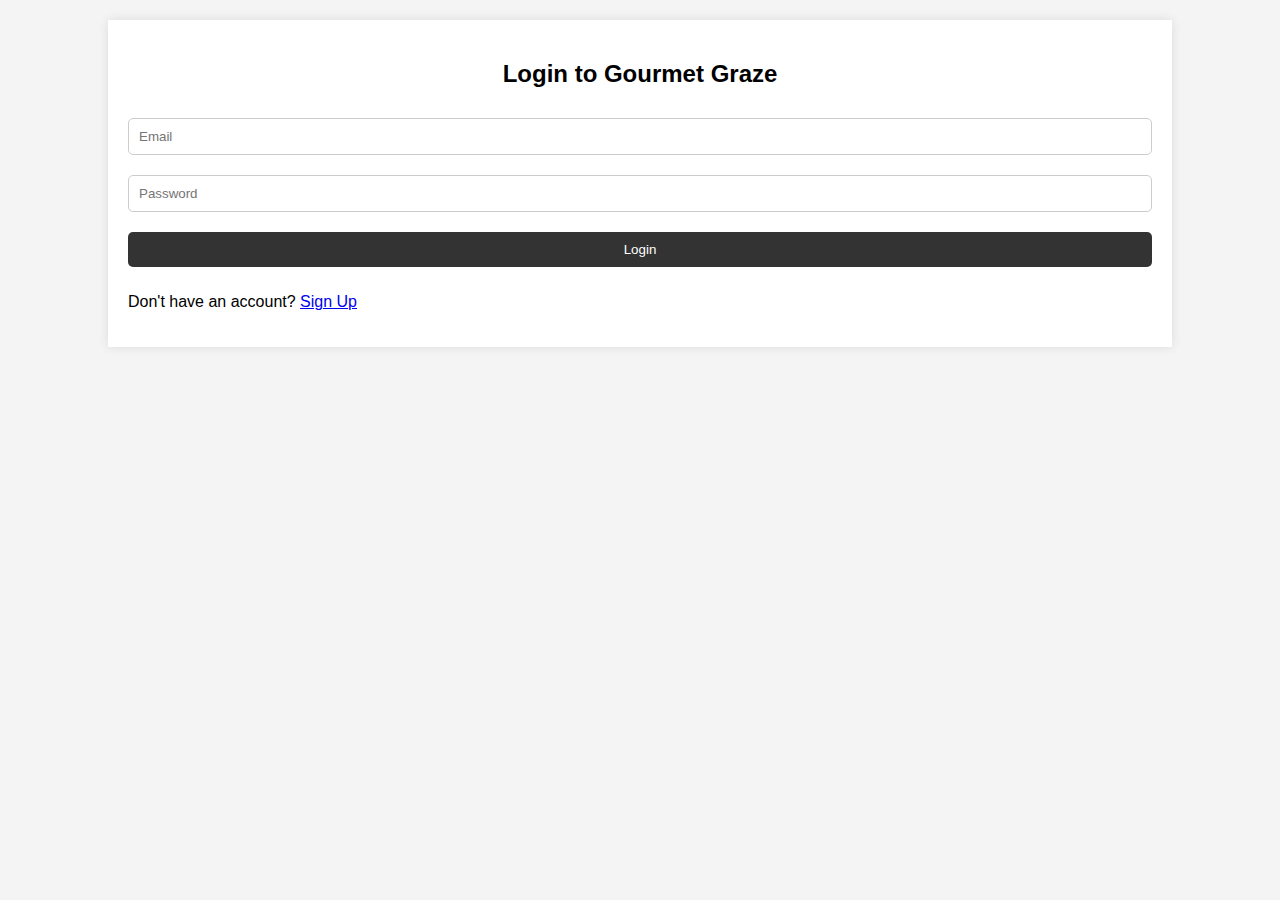
<file: index.html>
<link rel="stylesheet" href="style.css">
<script src="app.js"></script>

<!DOCTYPE html>
<html lang="en">
<head>
    <meta charset="UTF-8">
    <meta name="viewport" content="width=device-width, initial-scale=1.0">
    <title>Gourmet Graze | Login</title>
    <link rel="stylesheet" href="style.css">
</head>
<body>
    <div class="container">
        <h2>Login to Gourmet Graze</h2>
        <form action="home.html">
            <input type="email" placeholder="Email" required><br>
            <input type="password" placeholder="Password" required><br>
            <button type="submit">Login</button>
        </form>
        <p>Don't have an account? <a href="signup.html">Sign Up</a></p>
    </div>
</body>
</html>
</file>
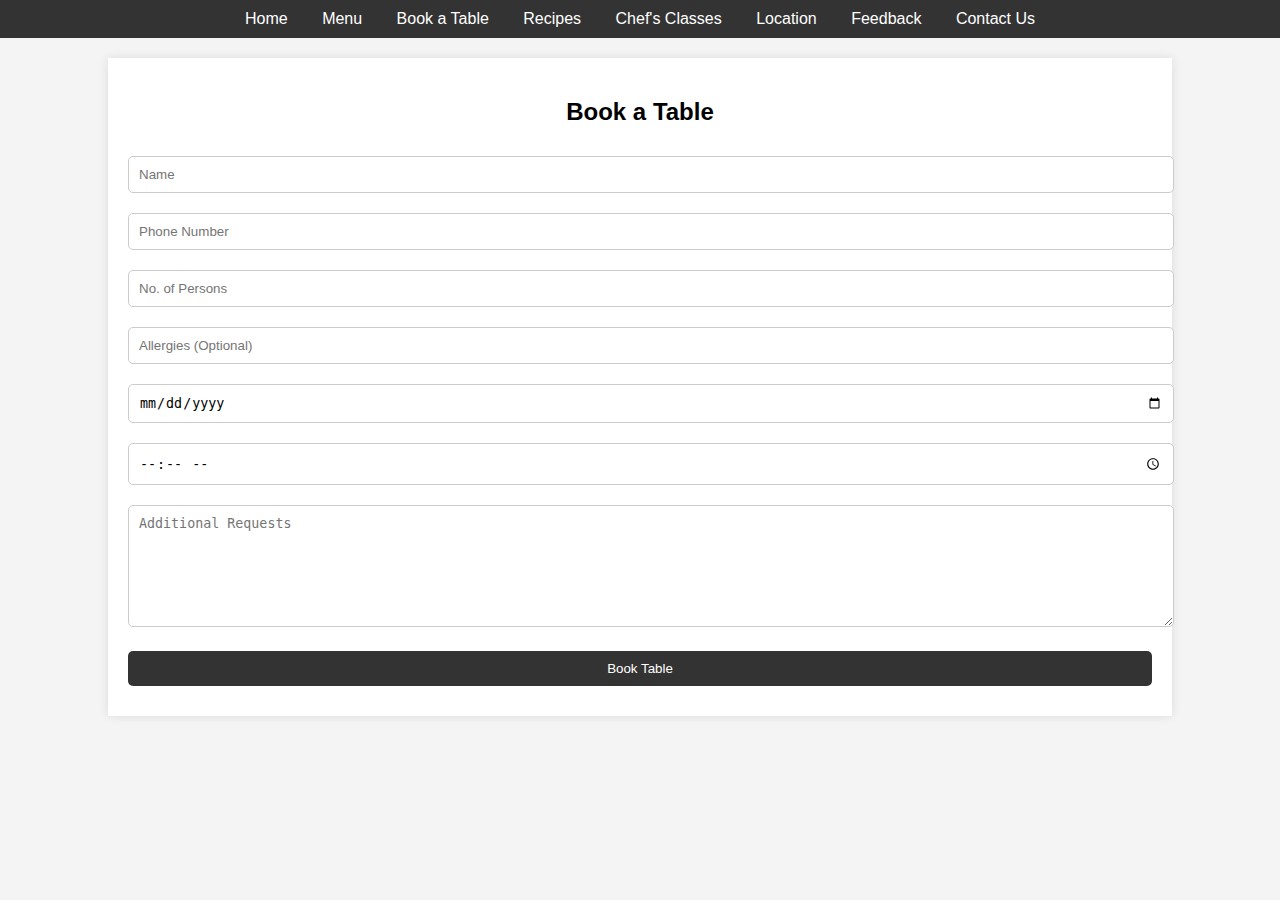
<file: book-table.html>
<!DOCTYPE html>
<html lang="en">
<head>
    <meta charset="UTF-8">
    <meta name="viewport" content="width=device-width, initial-scale=1.0">
    <title>Gourmet Graze | Book a Table</title>
    <link rel="stylesheet" href="style.css">
</head>
<body>
    <header>
        <nav>
            <a href="home.html">Home</a>
            <a href="menu.html">Menu</a>
            <a href="book-table.html">Book a Table</a>
            <a href="recipe.html">Recipes</a>
            <a href="chef-classes.html">Chef's Classes</a>
            <a href="location.html">Location</a>
            <a href="feedback.html">Feedback</a>
            <a href="contact.html">Contact Us</a>
        </nav>
    </header>

    <section class="book-table">
        <h2>Book a Table</h2>
        <form>
            <input type="text" placeholder="Name" required><br>
            <input type="tel" placeholder="Phone Number" required><br>
            <input type="number" placeholder="No. of Persons" required><br>
            <input type="text" placeholder="Allergies (Optional)"><br>
            <input type="date" required><br>
            <input type="time" required><br>
            <textarea placeholder="Additional Requests"></textarea><br>
            <button type="submit" onclick="alert('Table Booked!')">Book Table</button>
        </form>
    </section>
</body>
</html>
</file>
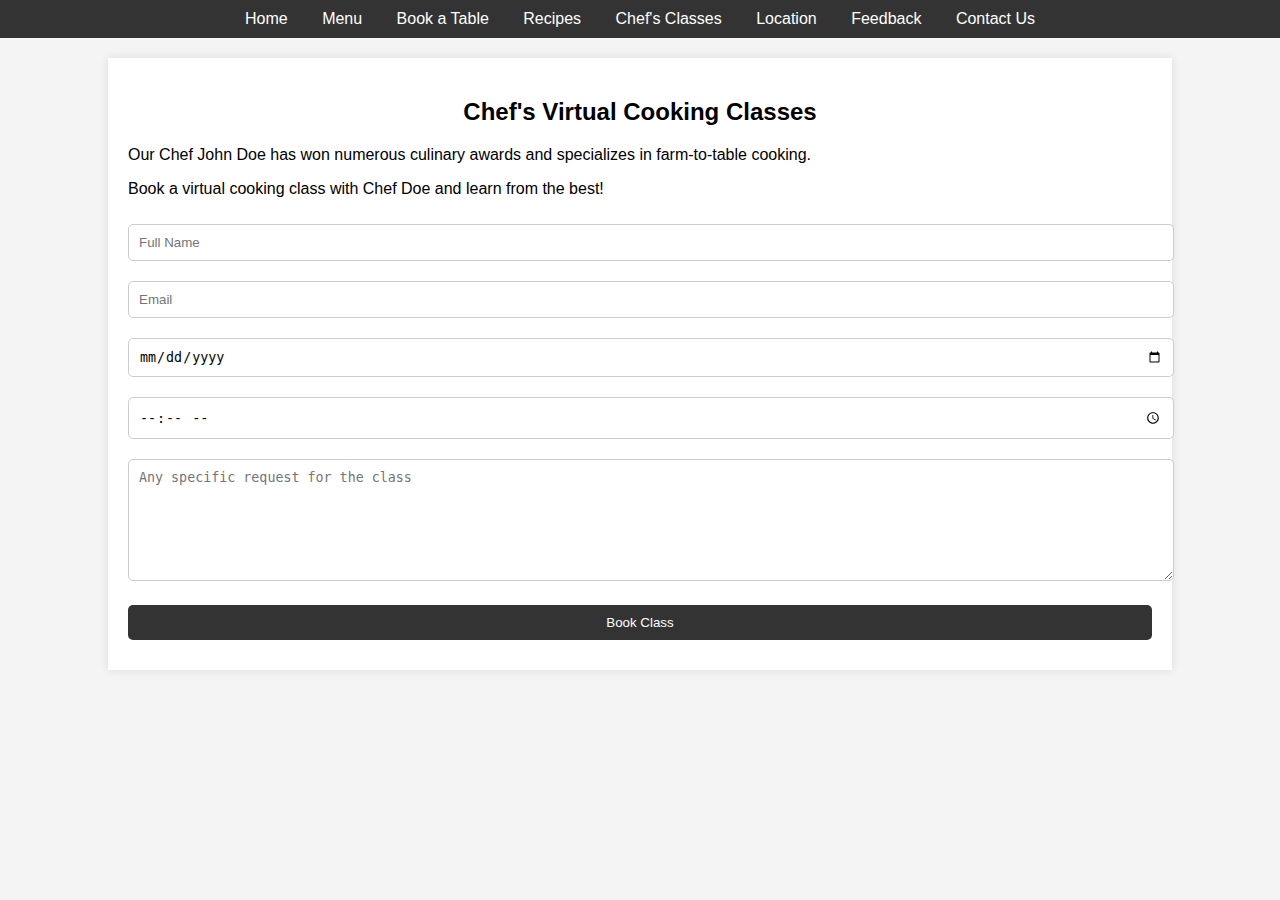
<file: chef-classes.html>
<!DOCTYPE html>
<html lang="en">
<head>
    <meta charset="UTF-8">
    <meta name="viewport" content="width=device-width, initial-scale=1.0">
    <title>Gourmet Graze | Chef's Classes</title>
    <link rel="stylesheet" href="style.css">
</head>
<body>
    <header>
        <nav>
            <a href="home.html">Home</a>
            <a href="menu.html">Menu</a>
            <a href="book-table.html">Book a Table</a>
            <a href="recipe.html">Recipes</a>
            <a href="chef-classes.html">Chef's Classes</a>
            <a href="location.html">Location</a>
            <a href="feedback.html">Feedback</a>
            <a href="contact.html">Contact Us</a>
        </nav>
    </header>

    <section class="chef-classes">
        <h2>Chef's Virtual Cooking Classes</h2>
        <p>Our Chef John Doe has won numerous culinary awards and specializes in farm-to-table cooking.</p>
        <p>Book a virtual cooking class with Chef Doe and learn from the best!</p>
        <form>
            <input type="text" placeholder="Full Name" required><br>
            <input type="email" placeholder="Email" required><br>
            <input type="date" required><br>
            <input type="time" required><br>
            <textarea placeholder="Any specific request for the class"></textarea><br>
            <button type="submit" onclick="alert('Class Booked!')">Book Class</button>
        </form>
    </section>
</body>
</html>
</file>
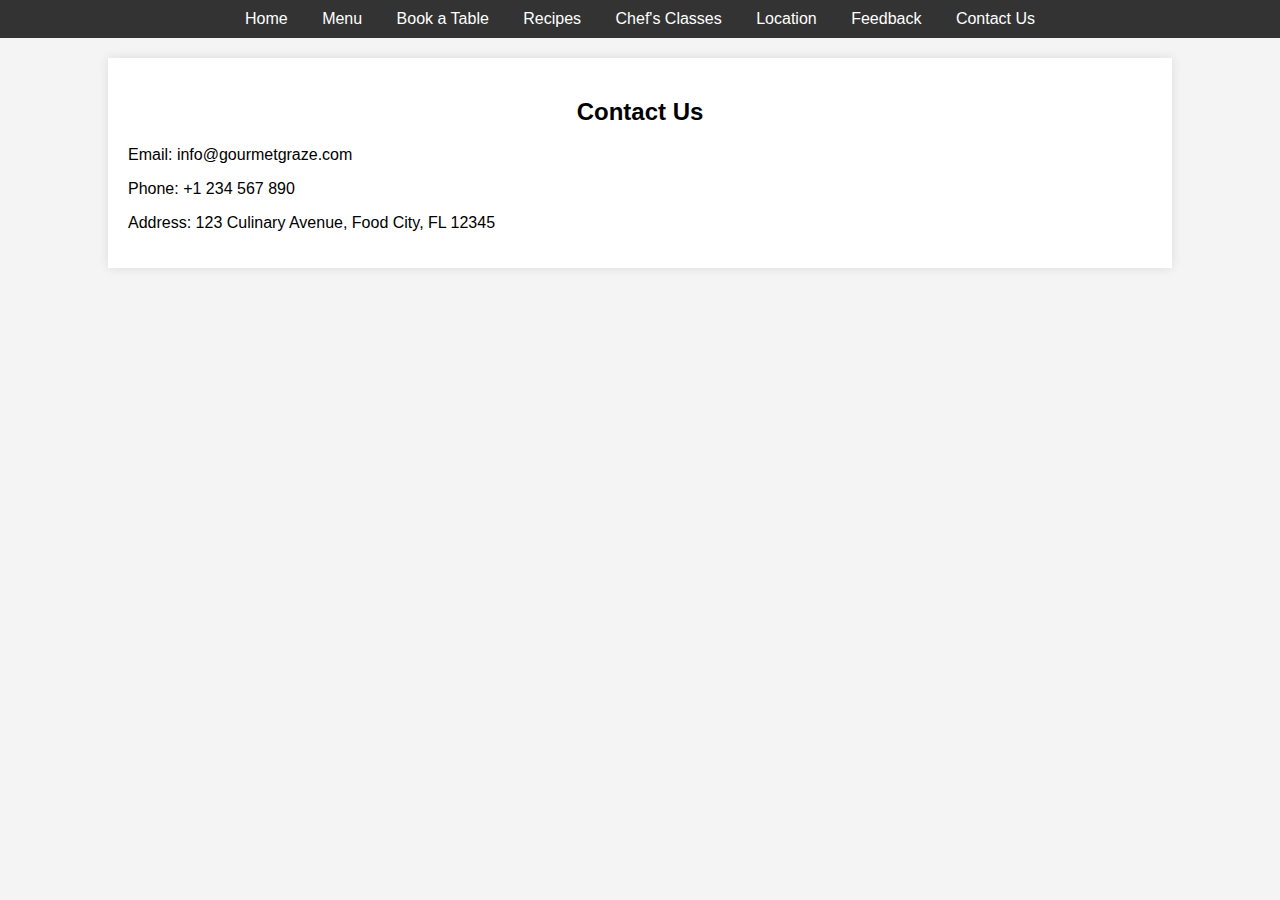
<file: contact.html>
<!DOCTYPE html>
<html lang="en">
<head>
    <meta charset="UTF-8">
    <meta name="viewport" content="width=device-width, initial-scale=1.0">
    <title>Gourmet Graze | Contact Us</title>
    <link rel="stylesheet" href="style.css">
</head>
<body>
    <header>
        <nav>
            <a href="home.html">Home</a>
            <a href="menu.html">Menu</a>
            <a href="book-table.html">Book a Table</a>
            <a href="recipe.html">Recipes</a>
            <a href="chef-classes.html">Chef's Classes</a>
            <a href="location.html">Location</a>
            <a href="feedback.html">Feedback</a>
            <a href="contact.html">Contact Us</a>
        </nav>
    </header>

    <section class="contact">
        <h2>Contact Us</h2>
        <p>Email: info@gourmetgraze.com</p>
        <p>Phone: +1 234 567 890</p>
        <p>Address: 123 Culinary Avenue, Food City, FL 12345</p>
    </section>
</body>
</html>
</file>
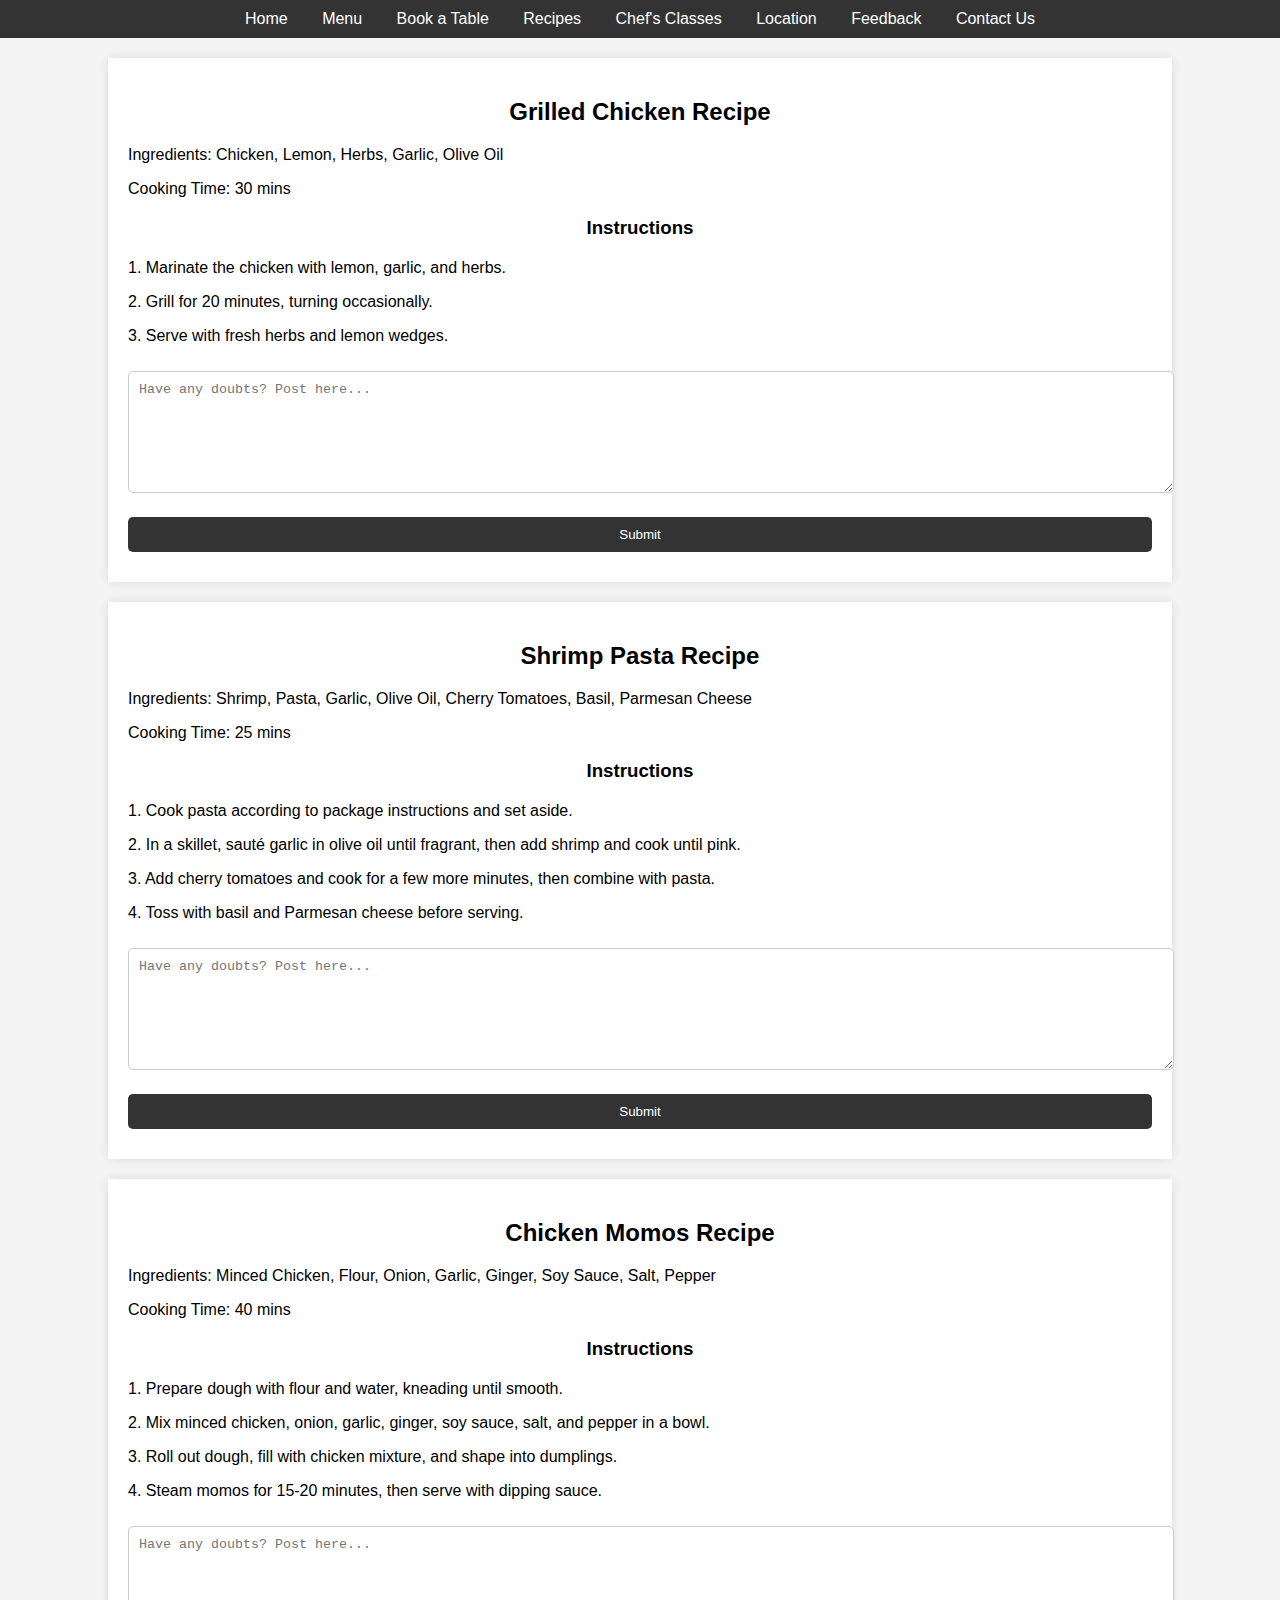
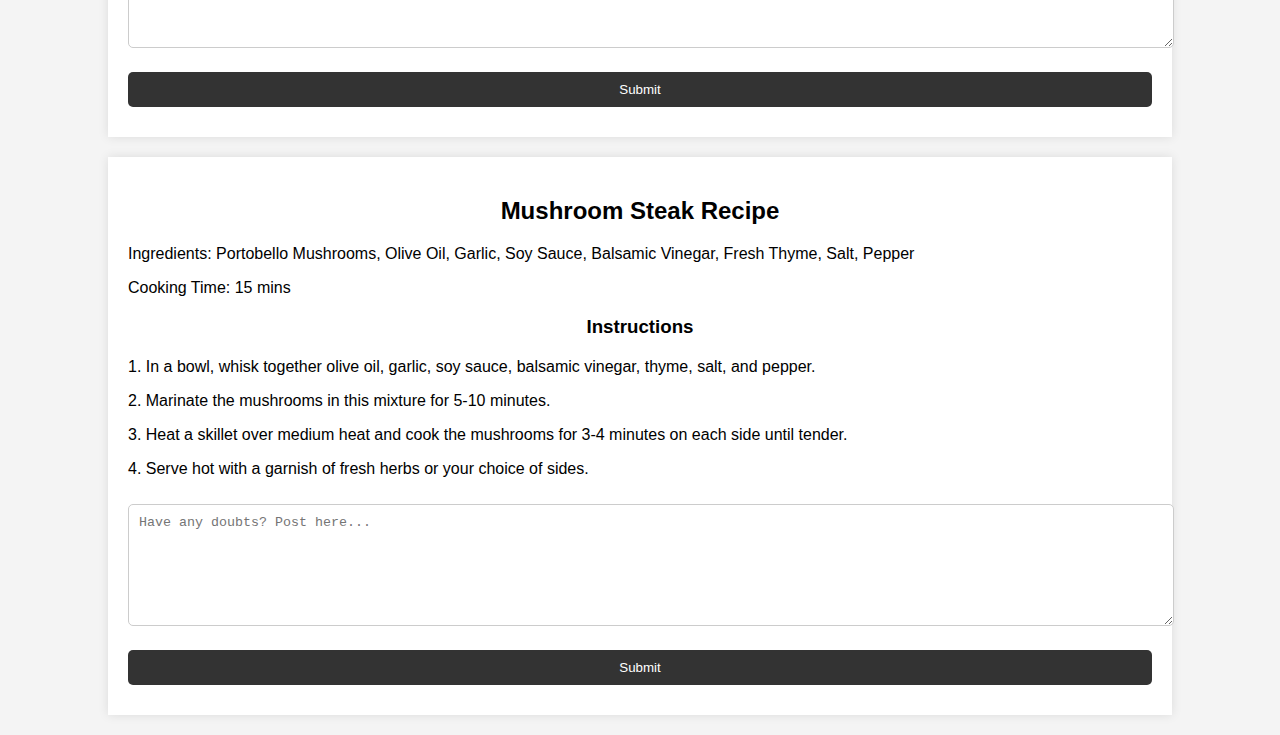
<file: recipe.html>
<!DOCTYPE html>
<html lang="en">
<head>
    <meta charset="UTF-8">
    <meta name="viewport" content="width=device-width, initial-scale=1.0">
    <title>Gourmet Graze | Recipes</title>
    <link rel="stylesheet" href="style.css">
</head>
<body>
    <header>
        <nav>
            <a href="home.html">Home</a>
            <a href="menu.html">Menu</a>
            <a href="book-table.html">Book a Table</a>
            <a href="recipe.html">Recipes</a>
            <a href="chef-classes.html">Chef's Classes</a>
            <a href="location.html">Location</a>
            <a href="feedback.html">Feedback</a>
            <a href="contact.html">Contact Us</a>
        </nav>
    </header>

    <section class="recipe">
        <h2>Grilled Chicken Recipe</h2>
        <p>Ingredients: Chicken, Lemon, Herbs, Garlic, Olive Oil</p>
        <p>Cooking Time: 30 mins</p>
        <h3>Instructions</h3>
        <p>1. Marinate the chicken with lemon, garlic, and herbs.</p>
        <p>2. Grill for 20 minutes, turning occasionally.</p>
        <p>3. Serve with fresh herbs and lemon wedges.</p>
        <textarea placeholder="Have any doubts? Post here..."></textarea><br>
        <button type="submit">Submit</button>
    </section>

    <section class="recipe">
        <h2>Shrimp Pasta Recipe</h2>
        <p>Ingredients: Shrimp, Pasta, Garlic, Olive Oil, Cherry Tomatoes, Basil, Parmesan Cheese</p>
        <p>Cooking Time: 25 mins</p>
        <h3>Instructions</h3>
        <p>1. Cook pasta according to package instructions and set aside.</p>
        <p>2. In a skillet, sauté garlic in olive oil until fragrant, then add shrimp and cook until pink.</p>
        <p>3. Add cherry tomatoes and cook for a few more minutes, then combine with pasta.</p>
        <p>4. Toss with basil and Parmesan cheese before serving.</p>
        <textarea placeholder="Have any doubts? Post here..."></textarea><br>
        <button type="submit">Submit</button>
    </section>
    
    <section class="recipe">
        <h2>Chicken Momos Recipe</h2>
        <p>Ingredients: Minced Chicken, Flour, Onion, Garlic, Ginger, Soy Sauce, Salt, Pepper</p>
        <p>Cooking Time: 40 mins</p>
        <h3>Instructions</h3>
        <p>1. Prepare dough with flour and water, kneading until smooth.</p>
        <p>2. Mix minced chicken, onion, garlic, ginger, soy sauce, salt, and pepper in a bowl.</p>
        <p>3. Roll out dough, fill with chicken mixture, and shape into dumplings.</p>
        <p>4. Steam momos for 15-20 minutes, then serve with dipping sauce.</p>
        <textarea placeholder="Have any doubts? Post here..."></textarea><br>
        <button type="submit">Submit</button>
    </section>
    
    <section class="recipe">
        <h2>Mushroom Steak Recipe</h2>
        <p>Ingredients: Portobello Mushrooms, Olive Oil, Garlic, Soy Sauce, Balsamic Vinegar, Fresh Thyme, Salt, Pepper</p>
        <p>Cooking Time: 15 mins</p>
        <h3>Instructions</h3>
        <p>1. In a bowl, whisk together olive oil, garlic, soy sauce, balsamic vinegar, thyme, salt, and pepper.</p>
        <p>2. Marinate the mushrooms in this mixture for 5-10 minutes.</p>
        <p>3. Heat a skillet over medium heat and cook the mushrooms for 3-4 minutes on each side until tender.</p>
        <p>4. Serve hot with a garnish of fresh herbs or your choice of sides.</p>
        <textarea placeholder="Have any doubts? Post here..."></textarea><br>
        <button type="submit">Submit</button>
    </section>
    
    
</body>
</html>
</file>
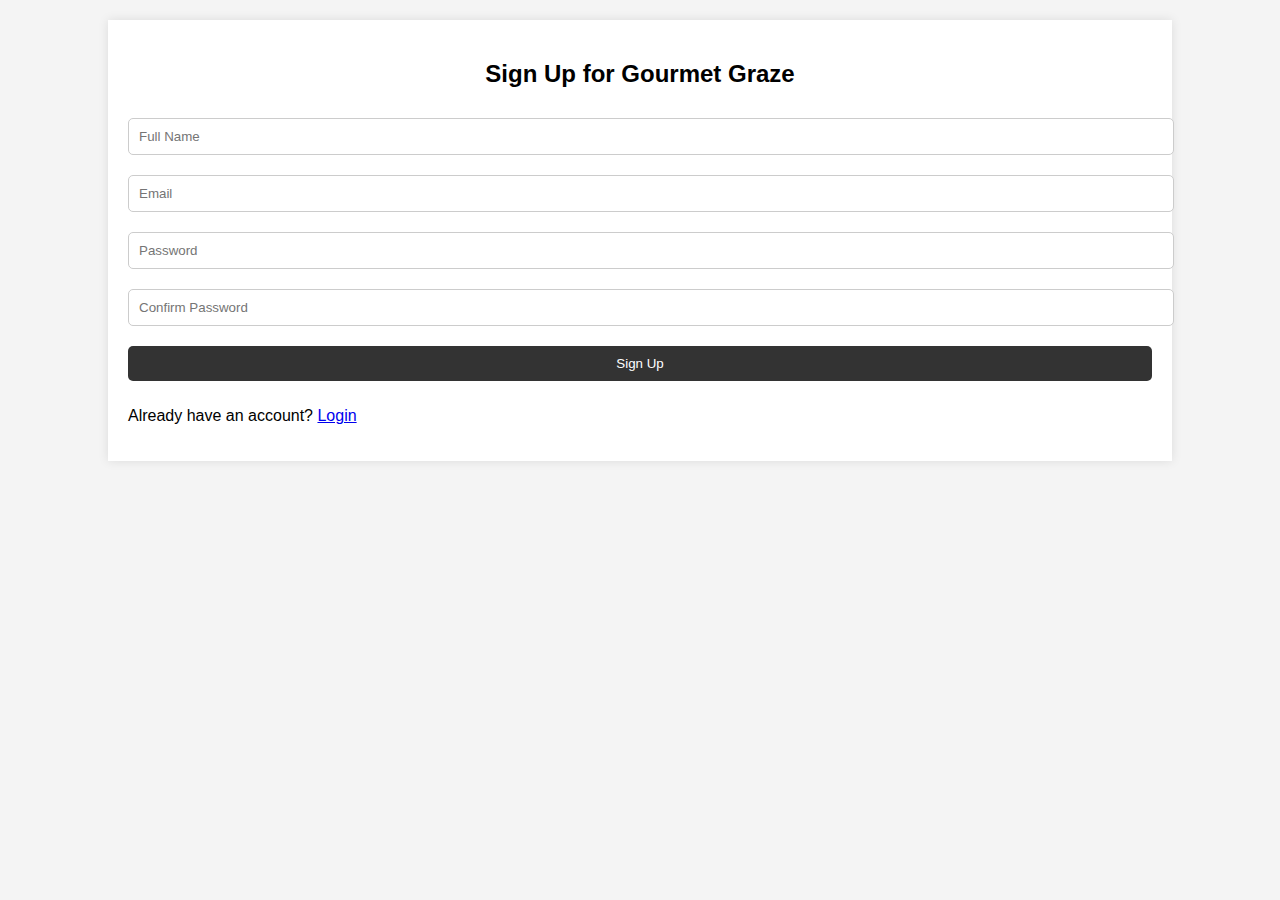
<file: signup.html>
<!DOCTYPE html>
<html lang="en">
<head>
    <meta charset="UTF-8">
    <meta name="viewport" content="width=device-width, initial-scale=1.0">
    <title>Gourmet Graze | Sign Up</title>
    <link rel="stylesheet" href="style.css">
</head>
<body>
    <div class="container">
        <h2>Sign Up for Gourmet Graze</h2>
        <form action="home.html">
            <input type="text" placeholder="Full Name" required><br>
            <input type="email" placeholder="Email" required><br>
            <input type="password" placeholder="Password" required><br>
            <input type="password" placeholder="Confirm Password" required><br>
            <button type="submit">Sign Up</button>
        </form>
        <p>Already have an account? <a href="index.html">Login</a></p>
    </div>
</body>
</html>
</file>
<file: style.css>
body {
    font-family: 'Arial', sans-serif;
    background-color: #f4f4f4;
    margin: 0;
    padding: 0;
}

header {
    background-color: #333;
    color: white;
    padding: 10px 0;
    text-align: center;
}

header nav a {
    color: white;
    margin: 0 15px;
    text-decoration: none;
}

header nav a:hover {
    text-decoration: underline;
}

.container, .intro, .reviews, .menu, .book-table, .recipe, .chef-classes, .location, .feedback, .contact {
    width: 80%;
    margin: 20px auto;
    padding: 20px;
    background-color: white;
    box-shadow: 0px 0px 10px rgba(0, 0, 0, 0.1);
}

h1, h2, h3 {
    text-align: center;
    margin-bottom: 20px;
}

button, input, textarea {
    width: 100%;
    padding: 10px;
    margin: 10px 0;
    border: 1px solid #ccc;
    border-radius: 5px;
}

button {
    background-color: #333;
    color: white;
    border: none;
    cursor: pointer;
}

button:hover {
    background-color: #555;
}

textarea {
    height: 100px;
}

.dish {
    text-align: center;
    margin: 20px 0;
}

.dish img {
    width: 100px;
    height: 100px;
}

.map-dummy img {
    width: 100%;
    height: auto;
}
</file>
